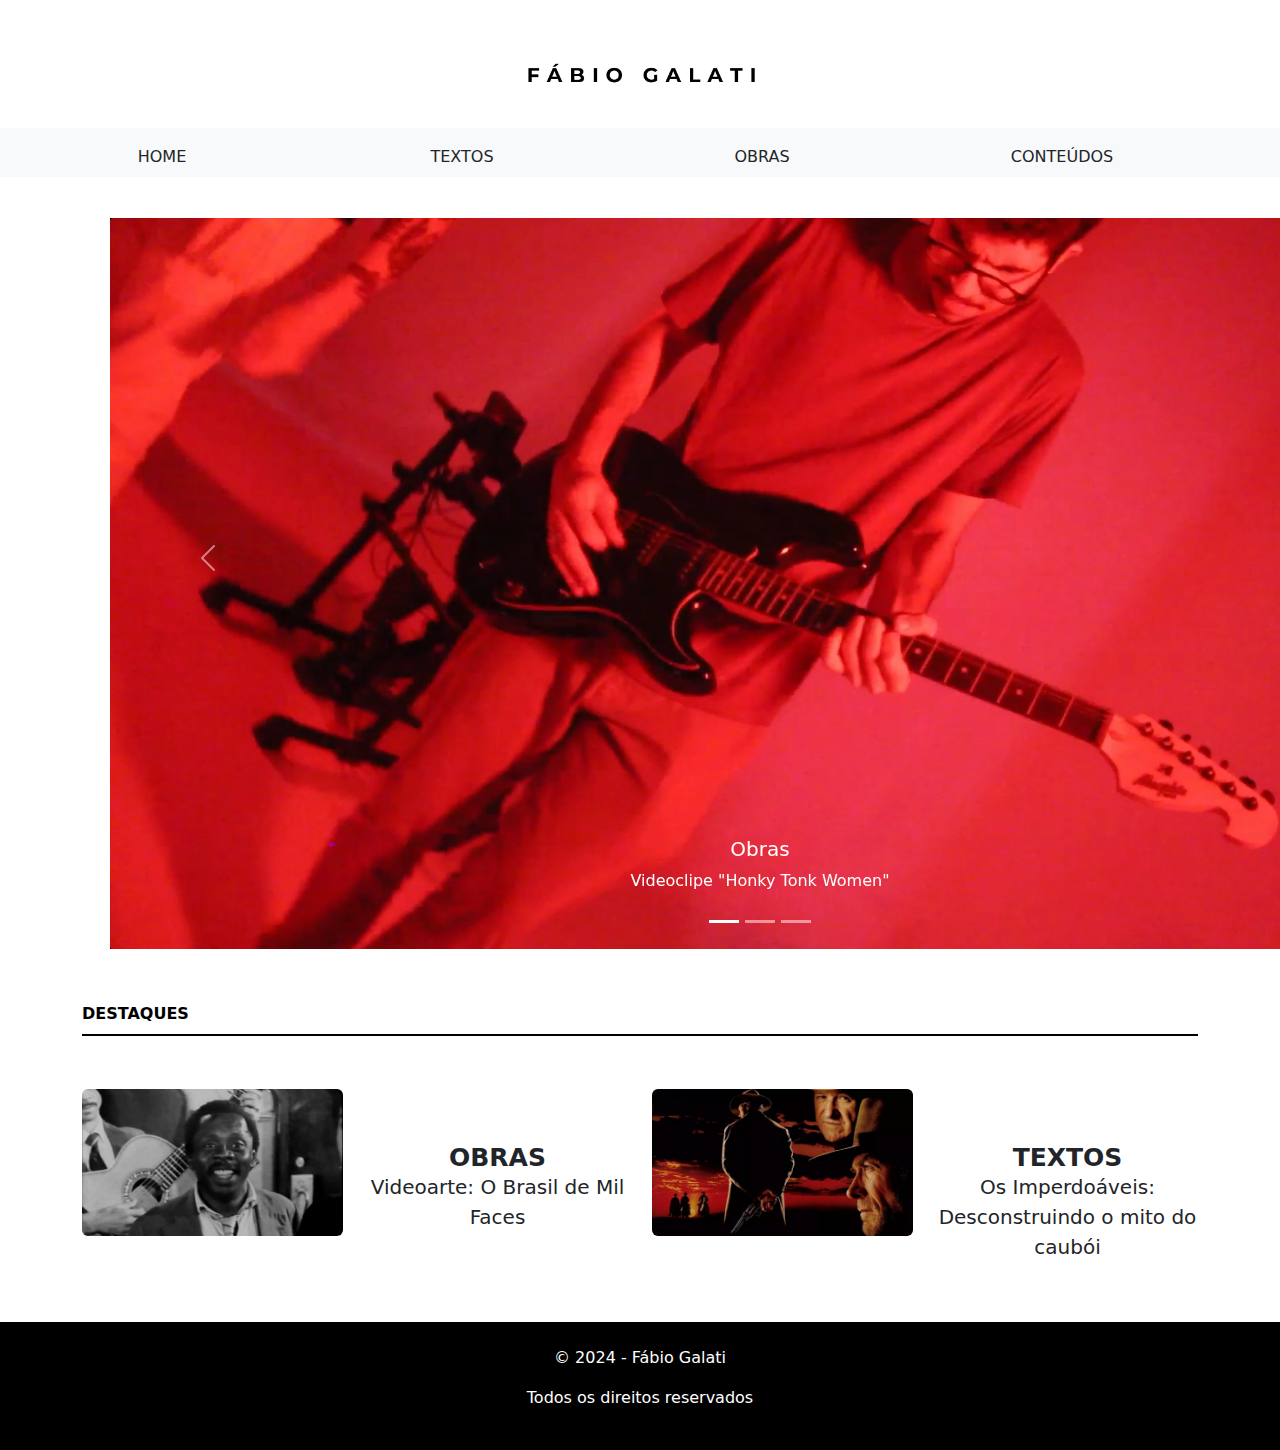
<file: index.html>
<!DOCTYPE html>
<html lang="en">
<head>
    <meta charset="UTF-8">
    <meta name="viewport" content="width=device-width, initial-scale=1.0">
    <title>Fábio Galati - Portifólio</title>
    <link rel="stylesheet" href="estilo.css">
    <link href="https://cdn.jsdelivr.net/npm/bootstrap@5.3.3/dist/css/bootstrap.min.css" rel="stylesheet" integrity="sha384-QWTKZyjpPEjISv5WaRU9OFeRpok6YctnYmDr5pNlyT2bRjXh0JMhjY6hW+ALEwIH" crossorigin="anonymous">
</head>
<body>
        <h1>
          <div id="logo">
            <a href="index.html">
                <img src="Black White Minimalist Initials Monogram Jewelry Logo.png" alt="Fábio Galati" width="300">
            </a>
          </div>
        </h1>

        <div id="menu">
          <nav class="navbar navbar-expand-lg bg-body-tertiary">
            <div class="container-fluid">
              <div class="collapse navbar-collapse" id="navbarNav">
                <ul class="navbar-nav">
                  <li class="nav-item" style="width: 300px; margin-top: 9px;">
                    <a href="index.html" class="link-dark link-offset-2 link-underline-opacity-0 link-underline-opacity-100-hover">HOME</a>
                  </li>
                  <li class="nav-item" style="width: 300px; margin-top: 9px;">
                    <a href="textos.html" class="link-dark link-offset-2 link-underline-opacity-0 link-underline-opacity-100-hover">TEXTOS</a>
                  </li><li class="nav-item" style="width: 300px; margin-top: 9px;">
                    <a href="obras.html" class="link-dark link-offset-2 link-underline-opacity-0 link-underline-opacity-100-hover">OBRAS</a>
                  </li><li class="nav-item" style="width: 300px; margin-top: 9px;">
                    <a href="conteudos.html" class="link-dark link-offset-2 link-underline-opacity-0 link-underline-opacity-100-hover">CONTEÚDOS</a>
                  </li><li class="nav-item" style="width: 300px; margin-top: 9px;">
                    <a href="sobremim.html" class="link-dark link-offset-2 link-underline-opacity-0 link-underline-opacity-100-hover">SOBRE MIM</a>
                  </li>
                </ul>
              </div>
          </nav> 
          </div>

          <div id="carouselExampleCaptions" class="carousel slide" style="width: 1300px; margin-left: 110px; margin-top: 20px;">
            <div class="carousel-indicators">
              <button type="button" data-bs-target="#carouselExampleCaptions" data-bs-slide-to="0" class="active" aria-current="true" aria-label="Slide 1"></button>
              <button type="button" data-bs-target="#carouselExampleCaptions" data-bs-slide-to="1" aria-label="Slide 2"></button>
              <button type="button" data-bs-target="#carouselExampleCaptions" data-bs-slide-to="2" aria-label="Slide 3"></button>
            </div>
            <div class="carousel-inner">
              <div class="carousel-item active">
                <a href="https://www.youtube.com/watch?v=K2ykfQzeDDQ" target="_blank">
                <img src="Captura de tela 2024-12-02 152845.png" class="d-block w-100" alt="Videoclipe" style="margin-top: 50px; width: 30px;">
                <div class="carousel-caption d-none d-md-block">
                  <h5>Obras</h5>
                  <p>Videoclipe "Honky Tonk Women"</p>
                </div>
              </a>
              </div>
              <div class="carousel-item">
                <a href="https://www.youtube.com/watch?v=ZHTw1heTSX0&list=LL&index=1&t=2s" target="_blank">
                <img src="Captura de tela 2024-12-02 202702.png"d-block w-100" alt="Sombra Obras" style="margin-top: 50px;">
                <div class="carousel-caption d-none d-md-block">
                  <h5>Obras</h5>
                  <p>Curta-metragem "A Sombra"</p>
                </div></a>
              </div>
              <div class="carousel-item">
                <a href="https://docs.google.com/document/d/1Qoqi4Dl_v_jt7jq7r_y9QLrt04lj75EUPFk0SLeOPPk/edit?usp=sharing" target="_blank">
                <img src="SHOw.jpg" class="d-block w-100" alt="Showgirls Texto" style="width: 30px; margin-top: 50px;">
                </a>
                <div class="carousel-caption d-none d-md-block">
                  <h5>Textos</h5>
                  <p>Crítica do filme "Showgirls"</p>
                </div>
              </div>
            </div>
            <button class="carousel-control-prev" type="button" data-bs-target="#carouselExampleCaptions" data-bs-slide="prev">
              <span class="carousel-control-prev-icon" aria-hidden="true"></span>
              <span class="visually-hidden">Previous</span>
            </button>
            <button class="carousel-control-next" type="button" data-bs-target="#carouselExampleCaptions" data-bs-slide="next">
              <span class="carousel-control-next-icon" aria-hidden="true"></span>
              <span class="visually-hidden">Next</span>
            </button>
          </div>

            <div class="container text-center" style="margin-top: -15px; margin-bottom: 20px;">  
                <ul class="nav nav-underline">
                    <li class="nav-item"style="width: 100%; margin-top: 60px; text-align: left; margin-bottom: 5px;">
                      <a class="nav-link active" aria-current="page">DESTAQUES</a>
                    </li>
                </ul>
                <br>
                <br>

              <div class="row">
                <div class="col"><a href="https://youtu.be/3AZCFoA4zeU"target="_blank"><img src="filmes_10942_zona4.jpg" alt="Brasil"class="rounded"></a></div>
                <div class="col" style="font-size: 25px; margin-top: 50px;"><a href="obras.html"class="link-dark link-offset-2 link-underline-opacity-0 link-underline-opacity-0-hover"><p class="fw-bolder">OBRAS</p></a>
                  <p style="font-size: 20px; margin-top: -20px;">Videoarte: O Brasil de Mil Faces</p>
                </div>
                
                <div class="col">
                  <a href="https://docs.google.com/document/d/1mUu0iV2VXA6bY2xMe_ABK7Rt1jNjUFdX40jCjwdGMWM/edit?usp=sharing" target="_blank"><img src="unforgiven-capa-e1624569929901.jpg" alt="Imperdoáveis Texto"class="rounded">
                  </a>
                </div>
                <div class="col"style="font-size: 25px; margin-top: 50px;">
                  <a href="textos.html" class="link-dark link-offset-2 link-underline-opacity-0 link-underline-opacity-0-hover">
                    <p class="fw-bolder">TEXTOS</p>
                  </a>
                <p style="font-size: 20px; margin-top: -20px;">Os Imperdoáveis: Desconstruindo o mito do caubói</p>
                </div>
              </div>
              <br>
            </div>  

          <footer style="margin-top: 20px; height: 100%; width: 100%; text-align: center;">
            <br>
            <p style="color: white;">&copy; 2024 - Fábio Galati</p>
            <p style="color: white;">Todos os direitos reservados</p>
            <br>
          </footer>
       

  <script src="https://cdn.jsdelivr.net/npm/bootstrap@5.3.3/dist/js/bootstrap.bundle.min.js" integrity="sha384-YvpcrYf0tY3lHB60NNkmXc5s9fDVZLESaAA55NDzOxhy9GkcIdslK1eN7N6jIeHz" crossorigin="anonymous"></script>
  <script src="https://cdn.jsdelivr.net/npm/@popperjs/core@2.11.8/dist/umd/popper.min.js" integrity="sha384-I7E8VVD/ismYTF4hNIPjVp/Zjvgyol6VFvRkX/vR+Vc4jQkC+hVqc2pM8ODewa9r" crossorigin="anonymous"></script>
  <script src="https://cdn.jsdelivr.net/npm/bootstrap@5.3.3/dist/js/bootstrap.min.js" integrity="sha384-0pUGZvbkm6XF6gxjEnlmuGrJXVbNuzT9qBBavbLwCsOGabYfZo0T0to5eqruptLy" crossorigin="anonymous"></script>
</body>
</html>
</file>
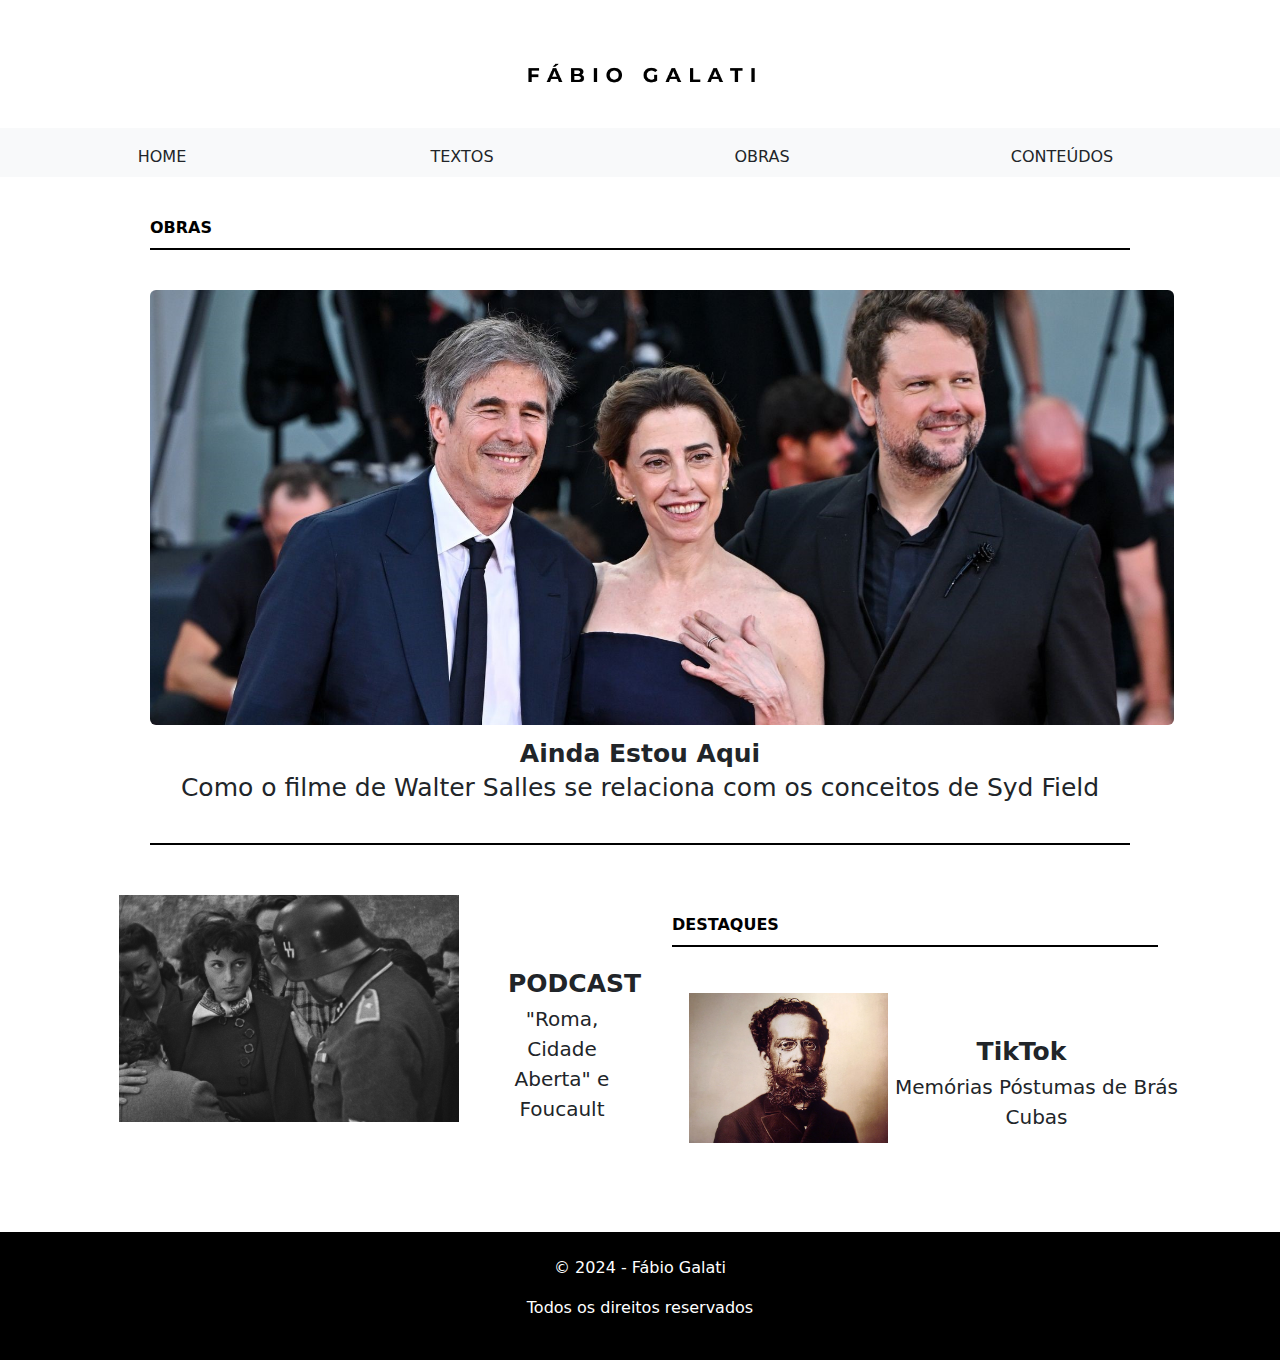
<file: conteudos.html>
<!DOCTYPE html>
<html lang="en">
<head>
    <meta charset="UTF-8">
    <meta name="viewport" content="width=device-width, initial-scale=1.0">
    <title>Conteúdos</title>
    <link rel="stylesheet" href="estilo.css">
    <link href="https://cdn.jsdelivr.net/npm/bootstrap@5.3.3/dist/css/bootstrap.min.css" rel="stylesheet" integrity="sha384-QWTKZyjpPEjISv5WaRU9OFeRpok6YctnYmDr5pNlyT2bRjXh0JMhjY6hW+ALEwIH" crossorigin="anonymous">
</head>
<body>
    <h1>
      <div id="logo">
        <a href="index.html">
            <img src="Black White Minimalist Initials Monogram Jewelry Logo.png" alt="Fábio Galati" width="300">
        </a>
      </div>
    </h1>

   
    <div id="menu">
      <nav class="navbar navbar-expand-lg bg-body-tertiary">
        <div class="container-fluid">
          <div class="collapse navbar-collapse" id="navbarNav">
            <ul class="navbar-nav">
              <li class="nav-item" style="width: 300px; margin-top: 9px;">
                <a href="index.html" class="link-dark link-offset-2 link-underline-opacity-0 link-underline-opacity-100-hover">HOME</a>
              </li>
              <li class="nav-item" style="width: 300px; margin-top: 9px;">
                <a href="textos.html" class="link-dark link-offset-2 link-underline-opacity-0 link-underline-opacity-100-hover">TEXTOS</a>
              </li><li class="nav-item" style="width: 300px; margin-top: 9px;">
                <a href="obras.html" class="link-dark link-offset-2 link-underline-opacity-0 link-underline-opacity-100-hover">OBRAS</a>
              </li><li class="nav-item" style="width: 300px; margin-top: 9px;">
                <a href="conteudos.html" class="link-dark link-offset-2 link-underline-opacity-0 link-underline-opacity-100-hover">CONTEÚDOS</a>
              </li><li class="nav-item" style="width: 300px; margin-top: 9px;">
                <a href="sobremim.html" class="link-dark link-offset-2 link-underline-opacity-0 link-underline-opacity-100-hover">SOBRE MIM</a>
              </li>
            </ul>
          </div>
      </nav> 
    </div>

    <ul class="nav nav-underline">
        <li class="nav-item"style="width: 100%; margin-top: 60px; margin-left: 150px; margin-right: 150px;">
          <a class="nav-link active" aria-current="page">OBRAS</a>
        </li>
    </ul>

    <a href="https://www.youtube.com/watch?v=8lpD6iQgQzM" target="_blank"><img src="ainda-estou-aqui-emociona-plateia-no-festival-de-veneza-e-e-ovacionado.jpg" alt="Ainda Yt"style="width: 80%; margin-top: 40px; margin-left: 150px; margin-right: 150px;"class="rounded"></a>
    <div class="col"style="font-size: 25px; margin-top: 50px;">
        <a href="https://www.youtube.com/watch?v=8lpD6iQgQzM" class="link-dark link-offset-2 link-underline-opacity-0 link-underline-opacity-0-hover" target="_blank">
          <p class="fw-bolder" style="text-align: center; margin-top: -40px;">Ainda Estou Aqui</p>
        </a>
        <p style="text-align: center; margin-top: -20px;">Como o filme de Walter Salles se relaciona com os conceitos de Syd Field</p>
    </div>    

    <ul class="nav nav-underline">
        <li class="nav-item"style="width: 100%; margin-top: 5px; margin-left: 150px; margin-right: 150px;">
          <a class="nav-link active" aria-current="page"></a>
        </li>
    </ul>

    <div class="container text-center">
    <div class="row">
        <div class="col-6">
            <div class="container text-center">
                <div class="row">
                  <div class="col-md-8">
                    <a href="https://youtu.be/4yu4IQq9h-U" target="_blank"><img src="plano-crítico-roma-cidade-aberta.jpg" alt="Roma" style=" margin-top: 50px; margin-left: 25px;"></a>
                  </div>
                  <div class="col-6 col-md-4">
                    <p class="fw-bolder" style="margin-left: 50px; margin-top: 120px; font-size: 25px; color:black">
                        <a href="https://youtu.be/4yu4IQq9h-U" class="link-dark link-offset-2 link-underline-opacity-0 link-underline-opacity-0-hover"target="_blank">PODCAST
                        </a></p>
                    <p style="margin-left: 50px; margin-top: -15px; font-size: 20px;">"Roma, Cidade Aberta" e Foucault</p>
                </div>
                </div>
            </div>    
        </div>
        <div class="col-6">
            <ul class="nav nav-underline">
                <li class="nav-item"style="width: 957px; margin-top: 60px; margin-right: 40px; margin-left: 20px ;text-align: left;">
                  <a class="nav-link active" aria-current="page">DESTAQUES</a>
                </li>
            <div class="container text-center">
            <div class="row">
                <div class="col-6">
                    <a href="https://www.tiktok.com/@fj.q06/video/7438827016499006775" target="_blank"><img src="o-olhar-de-machado-de-assis.webp" alt="Machado" style="width: 80%; margin-top: 30px;"></a>
                </div>
                <br>
                <div class="col-6">
                    <p class="fw-bolder" style="margin-left: -80px;margin-top: 70px; font-size: 25px; color:black">
                        <a href="https://www.tiktok.com/@fj.q06/video/7438827016499006775" class="link-dark link-offset-2 link-underline-opacity-0 link-underline-opacity-0-hover"target="_blank">TikTok
                        </a></p>
                    <p style="margin-left: -50px; margin-top: -15px; margin-bottom: 50px ; font-size: 20px;">Memórias Póstumas de Brás Cubas</p>
                </div>
              </div>
            </div>
        </div>
      </div>
    </div>

    

    <footer style="margin-top: 50px; height: 100%; width: 100%; text-align: center;">
        <br>
        <p style="color: white;">&copy; 2024 - Fábio Galati</p>
        <p style="color: white;">Todos os direitos reservados</p>
        <br>
      </footer>
   

<script src="https://cdn.jsdelivr.net/npm/bootstrap@5.3.3/dist/js/bootstrap.bundle.min.js" integrity="sha384-YvpcrYf0tY3lHB60NNkmXc5s9fDVZLESaAA55NDzOxhy9GkcIdslK1eN7N6jIeHz" crossorigin="anonymous"></script>
<script src="https://cdn.jsdelivr.net/npm/@popperjs/core@2.11.8/dist/umd/popper.min.js" integrity="sha384-I7E8VVD/ismYTF4hNIPjVp/Zjvgyol6VFvRkX/vR+Vc4jQkC+hVqc2pM8ODewa9r" crossorigin="anonymous"></script>
<script src="https://cdn.jsdelivr.net/npm/bootstrap@5.3.3/dist/js/bootstrap.min.js" integrity="sha384-0pUGZvbkm6XF6gxjEnlmuGrJXVbNuzT9qBBavbLwCsOGabYfZo0T0to5eqruptLy" crossorigin="anonymous"></script>
</body>
</body>
</html>
</file>
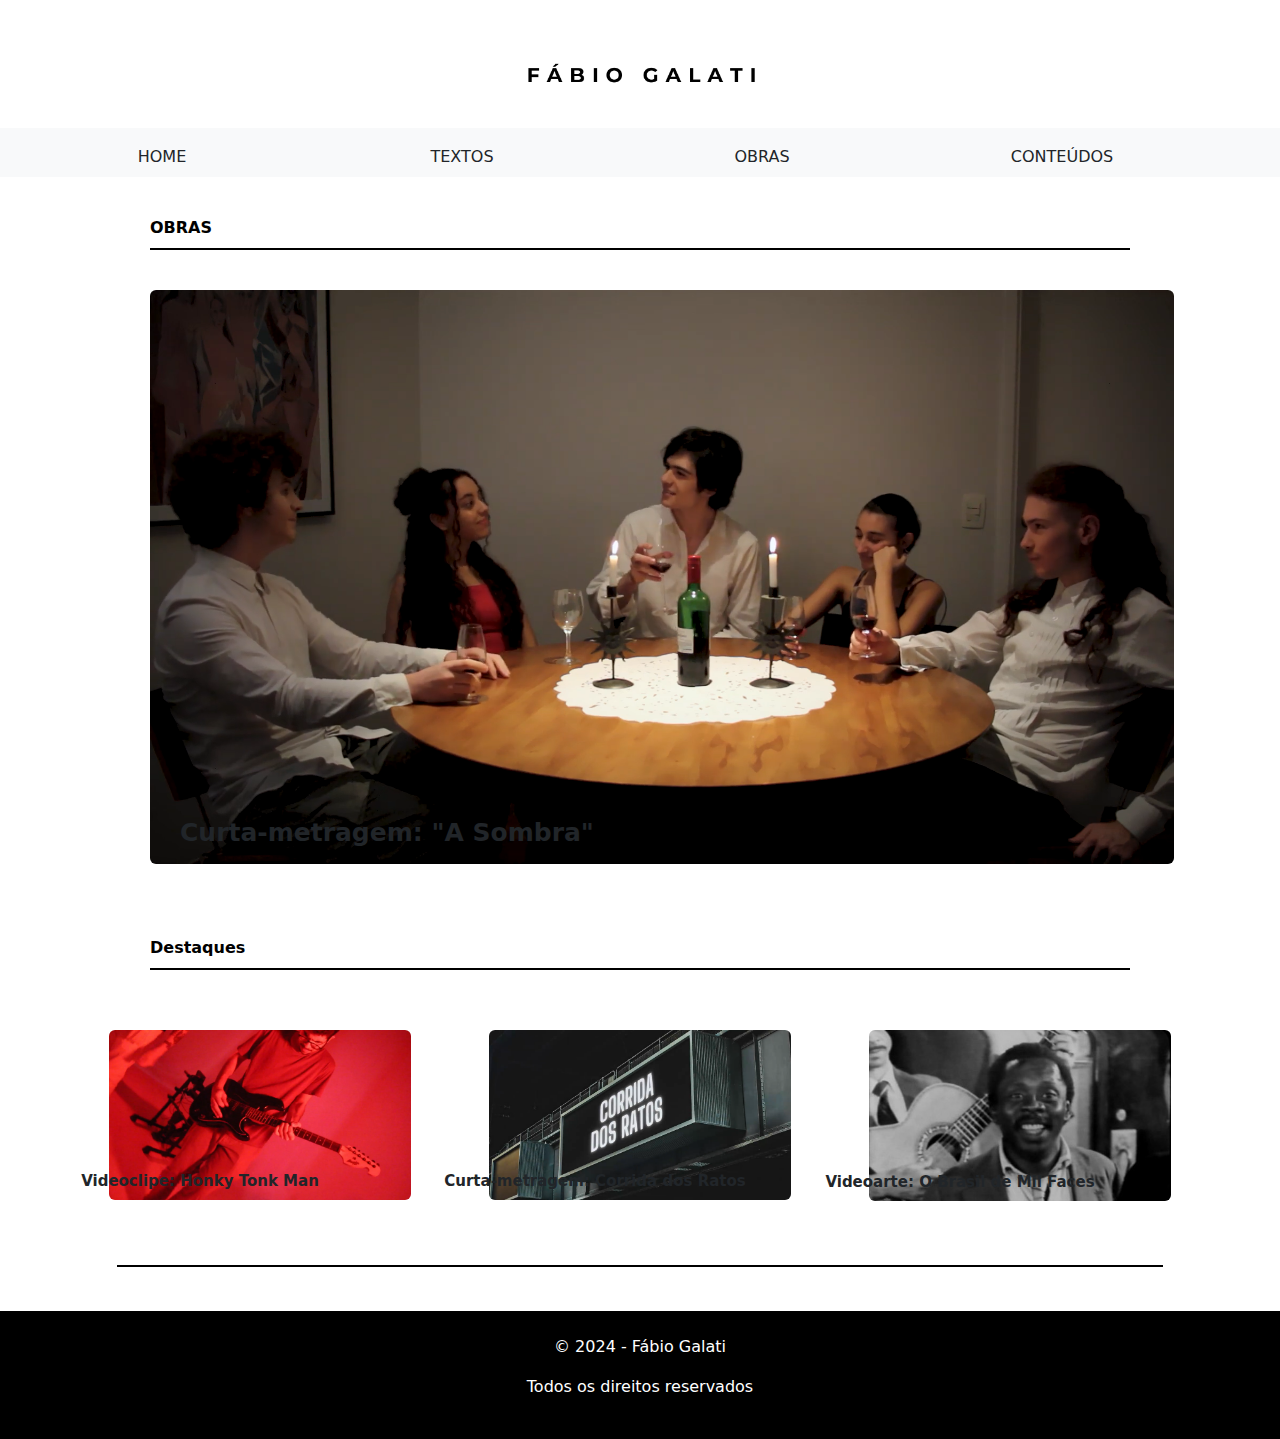
<file: obras.html>
<!DOCTYPE html>
<html lang="en">
<head>
    <meta charset="UTF-8">
    <meta name="viewport" content="width=device-width, initial-scale=1.0">
    <title>Obras</title>
    <link rel="stylesheet" href="estilo.css">
    <link href="https://cdn.jsdelivr.net/npm/bootstrap@5.3.3/dist/css/bootstrap.min.css" rel="stylesheet" integrity="sha384-QWTKZyjpPEjISv5WaRU9OFeRpok6YctnYmDr5pNlyT2bRjXh0JMhjY6hW+ALEwIH" crossorigin="anonymous">

</head>
<body>
    <h1>
        <div id="logo">
          <a href="index.html">
              <img src="Black White Minimalist Initials Monogram Jewelry Logo.png" alt="Fábio Galati" width="300">
          </a>
        </div>
      </h1>
      
      <div id="menu">
        <nav class="navbar navbar-expand-lg bg-body-tertiary">
          <div class="container-fluid">
            <div class="collapse navbar-collapse" id="navbarNav">
              <ul class="navbar-nav">
                <li class="nav-item" style="width: 300px; margin-top: 9px;">
                  <a href="index.html" class="link-dark link-offset-2 link-underline-opacity-0 link-underline-opacity-100-hover">HOME</a>
                </li>
                <li class="nav-item" style="width: 300px; margin-top: 9px;">
                  <a href="textos.html" class="link-dark link-offset-2 link-underline-opacity-0 link-underline-opacity-100-hover">TEXTOS</a>
                </li><li class="nav-item" style="width: 300px; margin-top: 9px;">
                  <a href="obras.html" class="link-dark link-offset-2 link-underline-opacity-0 link-underline-opacity-100-hover">OBRAS</a>
                </li><li class="nav-item" style="width: 300px; margin-top: 9px;">
                  <a href="conteudos.html" class="link-dark link-offset-2 link-underline-opacity-0 link-underline-opacity-100-hover">CONTEÚDOS</a>
                </li><li class="nav-item" style="width: 300px; margin-top: 9px;">
                  <a href="sobremim.html" class="link-dark link-offset-2 link-underline-opacity-0 link-underline-opacity-100-hover">SOBRE MIM</a>
                </li>
              </ul>
            </div>
        </nav> 
        </div>

        <ul class="nav nav-underline">
            <li class="nav-item"style="width: 100%; margin-top: 60px; margin-left: 150px; margin-right: 150px;">
              <a class="nav-link active" aria-current="page">OBRAS</a>
            </li>
        </ul>

        <a href="https://www.youtube.com/watch?v=ZHTw1heTSX0&list=LL&index=1&t=2s" target="_blank">
            <img src="Captura de tela 2024-12-02 202702.png"d-block w-100" alt="Sombra Obras" style="width: 80%; margin-top: 40px; margin-left: 150px; margin-right: 150px;"class="rounded">
        </a>
      
        <p class="fw-bolder" style="margin-left: 180px ;margin-top: -50px;font-size: 25px; color:white">
          <a href="https://www.youtube.com/watch?v=ZHTw1heTSX0&list=LL&index=1&t=2s" class="link-dark link-offset-2 link-underline-opacity-0 link-underline-opacity-0-hover"target="_blank">Curta-metragem: "A Sombra"
          </a></p>
          
          <ul class="nav nav-underline">
            <li class="nav-item"style="width: 100%; margin-top: 60px; margin-left: 150px; margin-right: 150px;">
              <a class="nav-link active" aria-current="page">Destaques</a>
            </li>
        </ul>

          <div class="container text-center">
            <div class="row">
              <div class="col">
                <a href="https://www.youtube.com/watch?v=K2ykfQzeDDQ" target="_blank">
                  <img src="Captura de tela 2024-12-02 152845.png" alt="Videoclipe" style="width: 85%; margin-top: 60px;"class="rounded">
                  <p class="fw-bolder" style="margin-left: -120px;margin-top: -30px;font-size: 15px; color:white">
                    <a href="https://docs.google.com/document/d/1Qoqi4Dl_v_jt7jq7r_y9QLrt04lj75EUPFk0SLeOPPk/edit?usp=sharing" class="link-dark link-offset-2 link-underline-opacity-0 link-underline-opacity-0-hover"target="_blank">Videoclipe: Honky Tonk Man
                    </a></p>
                </a>
              </div>
              <div class="col order-5">
                <a href="https://youtu.be/3AZCFoA4zeU" target="_blank">
                  <img src="filmes_10942_zona4.jpg" alt="Videoarte" style="width: 85%; margin-top: 60px;"class="rounded">
                  <p class="fw-bolder" style="margin-left: -120px;margin-top: -30px;font-size: 15px; color:white">
                    <a href="https://youtu.be/3AZCFoA4zeU" class="link-dark link-offset-2 link-underline-opacity-0 link-underline-opacity-0-hover"target="_blank">Videoarte: O Brasil de Mil Faces
                    </a></p>
                </a>
              </div>
              <div class="col order-1">
                <a href="https://youtu.be/wVfxIeVGvjY" target="_blank">
                  <img src="Corrida dos ratos.png" alt="Corrida" style="width: 85%; margin-top: 60px;" class="rounded">
                  <p class="fw-bolder" style="margin-left: -90px; margin-top: -30px;font-size: 15px; color:white">
                    <a href="https://youtu.be/wVfxIeVGvjY" class="link-dark link-offset-2 link-underline-opacity-0 link-underline-opacity-0-hover"target="_blank">Curta-metragem: Corrida dos Ratos
                    </a></p>
                </a>
              </div>
            </div>
            <ul class="nav nav-underline">
              <li class="nav-item"style="width: 100%; margin-top: 40px; margin-left: 35px; margin-right: 35px;">
                <a class="nav-link active" aria-current="page"></a>
              </li>
          </ul>
          </div>
          <br>

        <footer style="margin-top: 20px; height: 100%; width: 100%; text-align: center;">
          <br>
          <p style="color: white;">&copy; 2024 - Fábio Galati</p>
          <p style="color: white;">Todos os direitos reservados</p>
          <br>
        </footer>
     

  <script src="https://cdn.jsdelivr.net/npm/bootstrap@5.3.3/dist/js/bootstrap.bundle.min.js" integrity="sha384-YvpcrYf0tY3lHB60NNkmXc5s9fDVZLESaAA55NDzOxhy9GkcIdslK1eN7N6jIeHz" crossorigin="anonymous"></script>
  <script src="https://cdn.jsdelivr.net/npm/@popperjs/core@2.11.8/dist/umd/popper.min.js" integrity="sha384-I7E8VVD/ismYTF4hNIPjVp/Zjvgyol6VFvRkX/vR+Vc4jQkC+hVqc2pM8ODewa9r" crossorigin="anonymous"></script>
  <script src="https://cdn.jsdelivr.net/npm/bootstrap@5.3.3/dist/js/bootstrap.min.js" integrity="sha384-0pUGZvbkm6XF6gxjEnlmuGrJXVbNuzT9qBBavbLwCsOGabYfZo0T0to5eqruptLy" crossorigin="anonymous"></script>
</body>
</body>
</html>
</file>
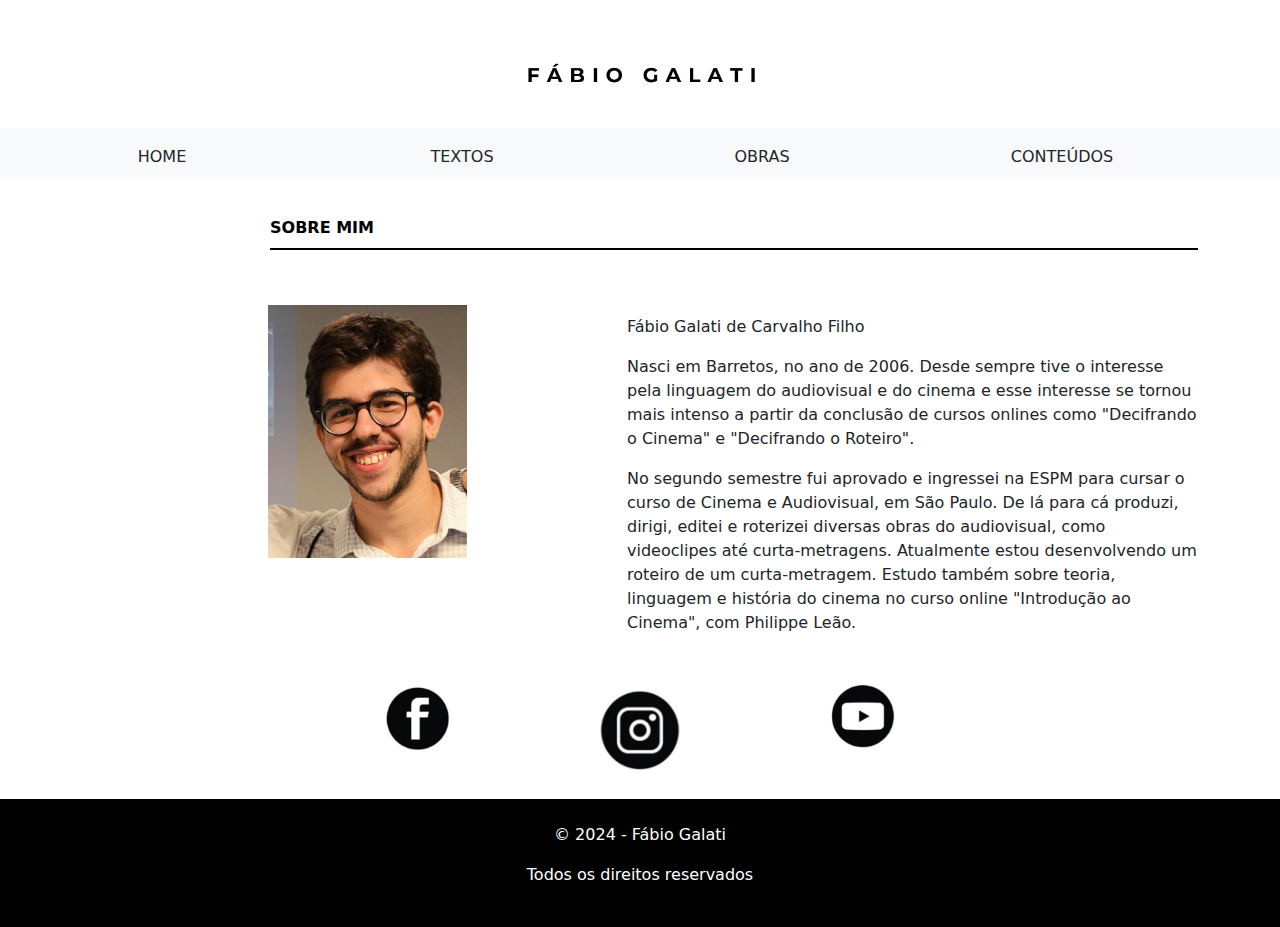
<file: sobremim.html>
<!DOCTYPE html>
<html lang="en">
<head>
    <meta charset="UTF-8">
    <meta name="viewport" content="width=device-width, initial-scale=1.0">
    <title>Sobre Mim</title>
    <link rel="stylesheet" href="estilo.css">
    <link href="https://cdn.jsdelivr.net/npm/bootstrap@5.3.3/dist/css/bootstrap.min.css" rel="stylesheet" integrity="sha384-QWTKZyjpPEjISv5WaRU9OFeRpok6YctnYmDr5pNlyT2bRjXh0JMhjY6hW+ALEwIH" crossorigin="anonymous">
</head>
<body>
    <h1>
      <div id="logo">
        <a href="index.html">
            <img src="Black White Minimalist Initials Monogram Jewelry Logo.png" alt="Fábio Galati" width="300">
        </a>
      </div>
    </h1>

   
    <div id="menu">
      <nav class="navbar navbar-expand-lg bg-body-tertiary">
        <div class="container-fluid">
          <div class="collapse navbar-collapse" id="navbarNav">
            <ul class="navbar-nav">
              <li class="nav-item" style="width: 300px; margin-top: 9px;">
                <a href="index.html" class="link-dark link-offset-2 link-underline-opacity-0 link-underline-opacity-100-hover">HOME</a>
              </li>
              <li class="nav-item" style="width: 300px; margin-top: 9px;">
                <a href="textos.html" class="link-dark link-offset-2 link-underline-opacity-0 link-underline-opacity-100-hover">TEXTOS</a>
              </li><li class="nav-item" style="width: 300px; margin-top: 9px;">
                <a href="obras.html" class="link-dark link-offset-2 link-underline-opacity-0 link-underline-opacity-100-hover">OBRAS</a>
              </li><li class="nav-item" style="width: 300px; margin-top: 9px;">
                <a href="conteudos.html" class="link-dark link-offset-2 link-underline-opacity-0 link-underline-opacity-100-hover">CONTEÚDOS</a>
              </li><li class="nav-item" style="width: 300px; margin-top: 9px;">
                <a href="sobremim.html" class="link-dark link-offset-2 link-underline-opacity-0 link-underline-opacity-100-hover">SOBRE MIM</a>
              </li>
            </ul>
          </div>
      </nav> 
    </div>
   
    <div class="container text-center">
      <div class="row">
        <ul class="nav nav-underline">
          <li class="nav-item"style="width: 85%; margin-top: 60px; text-align: left; margin-bottom: 5px; margin-left: 200px;">
            <a class="nav-link active" aria-current="page">SOBRE MIM</a>
          </li>
      </ul>
      <br>
      <br>
        <div class="col">
          <img src="WhatsApp Image 2024-12-08 at 10.07.33.jpeg" style="width: 35%; margin-top: 50px;">
        </div>
        <div class="col" style="margin-left: -50px;">
          <p style="margin-top: 60px; text-align: left;">Fábio Galati de Carvalho Filho</p>
          <p style="text-align: left;">Nasci em Barretos, no ano de 2006. Desde sempre tive o interesse pela linguagem do audiovisual e do cinema e esse interesse se tornou mais intenso a partir da conclusão de cursos onlines como "Decifrando o Cinema" e "Decifrando o Roteiro".
          </p>
          <p style="text-align: left;">No segundo semestre fui aprovado e ingressei na ESPM para cursar o curso de Cinema e Audiovisual, em São Paulo. De lá para cá produzi, dirigi, editei e roterizei diversas obras do audiovisual, como videoclipes até curta-metragens. Atualmente estou desenvolvendo um roteiro de um curta-metragem. Estudo também sobre teoria, linguagem e história do cinema no curso online "Introdução ao Cinema", com Philippe Leão.</p>
        </div>
      </div>
    </div>  
    <br>

    <div class="container text-center">
      <div class="row justify-content-md-center">
        <div class="col col-lg-2">
          <a href="https://www.facebook.com/profile.php?id=100006435822099&locale=pt_BR" target="_blank"><img src="face.jpg" alt="Facebook"style="width: 50%; text-align: center;"></a>
        </div>
        <div class="col-md-auto">
          <a href="https://www.instagram.com/fabiojodegalati/" target="_blank"><img src="insta.jpg" alt="Instagram"style="width: 45%; text-align: center;"></a>
        </div>
        <div class="col col-lg-2">
          <a href="https://www.youtube.com/@fabiogalati7627" target="_blank"><img src="yt.jpg" alt="Youtube"style="width: 50%; text-align: center;"></a>
        </div>
      </div>
    </div>
    
    <footer style="margin-top: 20px; height: 100%; width: 100%; text-align: center;">
        <br>
        <p style="color: white;">&copy; 2024 - Fábio Galati</p>
        <p style="color: white;">Todos os direitos reservados</p>
        <div class="container text-center">
        <br>
      </footer>
   

<script src="https://cdn.jsdelivr.net/npm/bootstrap@5.3.3/dist/js/bootstrap.bundle.min.js" integrity="sha384-YvpcrYf0tY3lHB60NNkmXc5s9fDVZLESaAA55NDzOxhy9GkcIdslK1eN7N6jIeHz" crossorigin="anonymous"></script>
<script src="https://cdn.jsdelivr.net/npm/@popperjs/core@2.11.8/dist/umd/popper.min.js" integrity="sha384-I7E8VVD/ismYTF4hNIPjVp/Zjvgyol6VFvRkX/vR+Vc4jQkC+hVqc2pM8ODewa9r" crossorigin="anonymous"></script>
<script src="https://cdn.jsdelivr.net/npm/bootstrap@5.3.3/dist/js/bootstrap.min.js" integrity="sha384-0pUGZvbkm6XF6gxjEnlmuGrJXVbNuzT9qBBavbLwCsOGabYfZo0T0to5eqruptLy" crossorigin="anonymous"></script>
</body>
</body>
</html>
</file>
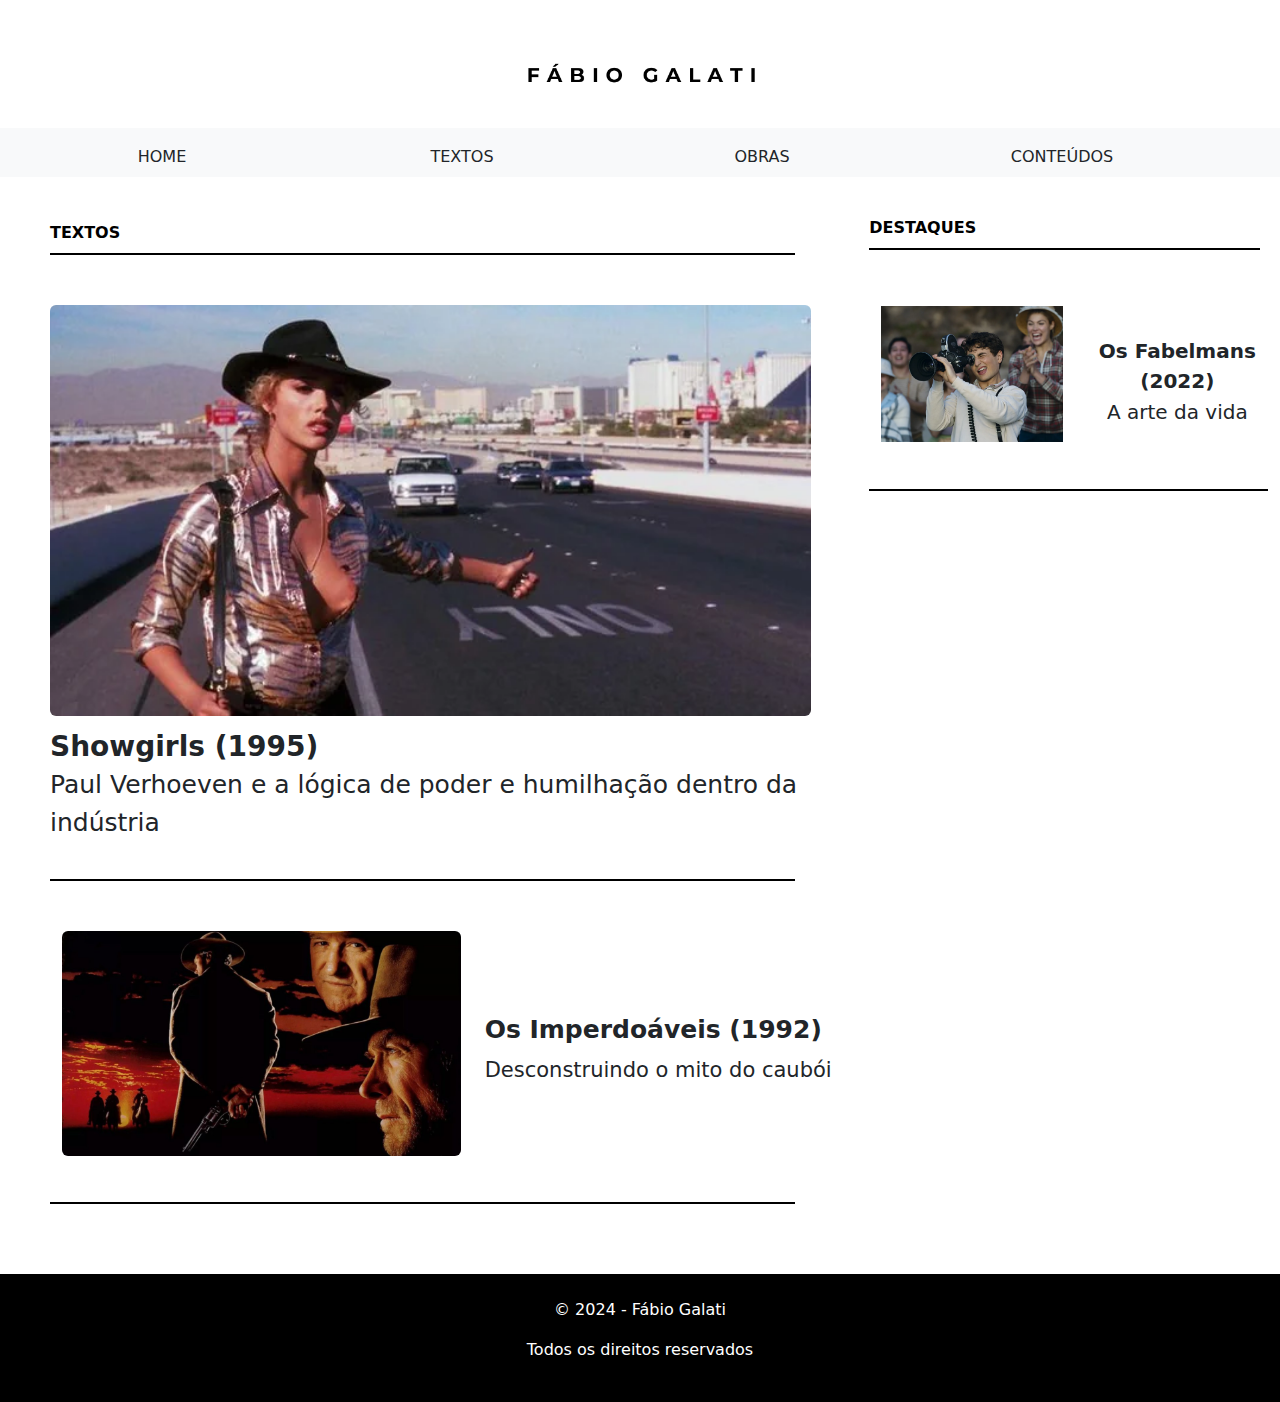
<file: textos.html>
<!DOCTYPE html>
<html lang="en">
<head>
    <meta charset="UTF-8">
    <meta name="viewport" content="width=device-width, initial-scale=1.0">
    <title>Textos</title>
    <link rel="stylesheet" href="estilo.css">
    <link href="https://cdn.jsdelivr.net/npm/bootstrap@5.3.3/dist/css/bootstrap.min.css" rel="stylesheet" integrity="sha384-QWTKZyjpPEjISv5WaRU9OFeRpok6YctnYmDr5pNlyT2bRjXh0JMhjY6hW+ALEwIH" crossorigin="anonymous">
</head>
<body>
    <h1>
      <div id="logo">
        <a href="index.html">
            <img src="Black White Minimalist Initials Monogram Jewelry Logo.png" alt="Fábio Galati" width="300">
        </a>
      </div>
    </h1>

   
    <div id="menu">
      <nav class="navbar navbar-expand-lg bg-body-tertiary">
        <div class="container-fluid">
          <div class="collapse navbar-collapse" id="navbarNav">
            <ul class="navbar-nav">
              <li class="nav-item" style="width: 300px; margin-top: 9px;">
                <a href="index.html" class="link-dark link-offset-2 link-underline-opacity-0 link-underline-opacity-100-hover">HOME</a>
              </li>
              <li class="nav-item" style="width: 300px; margin-top: 9px;">
                <a href="textos.html" class="link-dark link-offset-2 link-underline-opacity-0 link-underline-opacity-100-hover">TEXTOS</a>
              </li><li class="nav-item" style="width: 300px; margin-top: 9px;">
                <a href="obras.html" class="link-dark link-offset-2 link-underline-opacity-0 link-underline-opacity-100-hover">OBRAS</a>
              </li><li class="nav-item" style="width: 300px; margin-top: 9px;">
                <a href="conteudos.html" class="link-dark link-offset-2 link-underline-opacity-0 link-underline-opacity-100-hover">CONTEÚDOS</a>
              </li><li class="nav-item" style="width: 300px; margin-top: 9px;">
                <a href="sobremim.html" class="link-dark link-offset-2 link-underline-opacity-0 link-underline-opacity-100-hover">SOBRE MIM</a>
              </li>
            </ul>
          </div>
      </nav> 
    </div>
  <div class="row">
    <div class="col-8">
      <ul class="nav nav-underline">
        <li class="nav-item"style="width: 957px; margin: 50px; margin-top: 65px;" >
          <a class="nav-link active" aria-current="page">TEXTOS</a>
        </li>
      </ul>

      <a href="https://docs.google.com/document/d/1Qoqi4Dl_v_jt7jq7r_y9QLrt04lj75EUPFk0SLeOPPk/edit?usp=sharing"target="_blank"><img src="iegcskwxghu91.webp" class="rounded" alt="Showgirls"style = "width: 90%; margin-left: 50px;"></a> 

      <div id="caixa">
        <div class="caixinha"></div>
      </div>
      <p class="fw-bolder" style="margin-left: 50px; margin-top: -30px;font-size: 28px; color:black">
        <a href="https://docs.google.com/document/d/1Qoqi4Dl_v_jt7jq7r_y9QLrt04lj75EUPFk0SLeOPPk/edit?usp=sharing" class="link-dark link-offset-2 link-underline-opacity-0 link-underline-opacity-0-hover"target="_blank">Showgirls (1995)
        </a></p>
      <p style="margin-left: 50px; margin-top: -18px; font-size: 25px;">Paul Verhoeven e a lógica de poder e humilhação dentro da indústria</p>

      <ul class="nav nav-underline">
        <li class="nav-item"style="width: 957px; margin: 50px; margin-top: 6px;" >
          <a class="nav-link active" aria-current="page"></a>
        </li>
      </ul>

      <div class="container text-center">
        <div class="row">
          <div class="col-sm-5 col-md-6">
            <a href="https://docs.google.com/document/d/1mUu0iV2VXA6bY2xMe_ABK7Rt1jNjUFdX40jCjwdGMWM/edit?usp=sharing" target="_blank"><img src="unforgiven-capa-e1624569929901.jpg" class="rounded" alt="Os Imperdoáveis" style="margin-left: 50px;"></a>
          </div>

       <div class="col-sm-5 offset-sm-2 col-md-6 offset-md-0">
        <p class="fw-bolder" style="margin-left: 50px; margin-top: 80px;font-size: 25px; color:black; text-align: left;">
          <a href="https://docs.google.com/document/d/1mUu0iV2VXA6bY2xMe_ABK7Rt1jNjUFdX40jCjwdGMWM/edit?usp=sharing" target="_blank" class="link-dark link-offset-2 link-underline-opacity-0 link-underline-opacity-0-hover">
            Os Imperdoáveis (1992)
          </a>
        </p> 
        <p style="margin-left: 50px; margin-top: -10px; font-size: 21px;text-align: left;">
          Desconstruindo o mito do caubói
        </p>
       </div>
      </div>
      </div>

      <ul class="nav nav-underline">
        <li class="nav-item"style="width: 957px; margin: 50px; margin-top: 30px;" >
          <a class="nav-link active" aria-current="page"></a>
        </li>
      </ul>
      
    </div>
  
    <div class="col-4">
      <ul class="nav nav-underline">
        <li class="nav-item"style="width: 957px; margin-top: 60px; margin-right: 20px;">
          <a class="nav-link active" aria-current="page">DESTAQUES</a>
        </li>
        <div class="container text-center">
            <div class="row">
              <div class="col">
                <a href="https://docs.google.com/document/d/1bhyM6jBNnMdXkN_bJ7RwibOpmMTDXr6ZOs8ZNvwadW4/edit?usp=sharing"target="_blank"><img src="ABRE-FILME-THE-FABELMANS-SPIELBERG-01.jpg.webp" alt="The Fabelmans" style="margin-top: 40px;"></a>
              </div>
              <div class="col">
                <p class="fw-bolder" style= "margin-top: 70px;font-size: 20px; color:black">
                    <a href="https://docs.google.com/document/d/1bhyM6jBNnMdXkN_bJ7RwibOpmMTDXr6ZOs8ZNvwadW4/edit?usp=sharing"target="_blank" class="link-dark link-offset-2 link-underline-opacity-0 link-underline-opacity-0-hover">Os Fabelmans (2022)
                    </a></p>

                    <p style="margin-top: -15px; font-size: 20px;">A arte da vida</p>
              </div>
              <ul class="nav nav-underline">
                <li class="nav-item"style="width: 957px; margin-top: 30px;" >
                  <a class="nav-link active" aria-current="page"></a>
                </li>
              </ul>
            </div>
        </div>
      </div>
  
      <footer style="margin-top: 20px; height: 100%; width: 100%; text-align: center;">
        <br>
        <p style="color: white;">&copy; 2024 - Fábio Galati</p>
        <p style="color: white;">Todos os direitos reservados</p>
        <br>
      </footer>
   

  <script src="https://cdn.jsdelivr.net/npm/bootstrap@5.3.3/dist/js/bootstrap.bundle.min.js" integrity="sha384-YvpcrYf0tY3lHB60NNkmXc5s9fDVZLESaAA55NDzOxhy9GkcIdslK1eN7N6jIeHz" crossorigin="anonymous"></script>
  <script src="https://cdn.jsdelivr.net/npm/@popperjs/core@2.11.8/dist/umd/popper.min.js" integrity="sha384-I7E8VVD/ismYTF4hNIPjVp/Zjvgyol6VFvRkX/vR+Vc4jQkC+hVqc2pM8ODewa9r" crossorigin="anonymous"></script>
  <script src="https://cdn.jsdelivr.net/npm/bootstrap@5.3.3/dist/js/bootstrap.min.js" integrity="sha384-0pUGZvbkm6XF6gxjEnlmuGrJXVbNuzT9qBBavbLwCsOGabYfZo0T0to5eqruptLy" crossorigin="anonymous"></script>
</body>
</html>
</file>
<file: estilo.css>
h1{
    text-align: center;
    font-family: 'Trebuchet MS', 'Lucida Sans Unicode', 'Lucida Grande', 'Lucida Sans', Arial, sans-serif;
    padding: 0px; 
    height: 120px;
}

#logo{
    width: 300px;
    display: block; 
    margin-left: auto; 
    margin-right: auto;
}

img{
    width: 100%;
}

#menu{
    height: 20px;
    text-align: center;
    
 }

 #menu li{
   display: inline-block;
   width: 200px;
   text-align: center;
 }
 
 #menu li:first-child{
     border: none
 }

 
 #caixa{
    display:flex ;
    flex-wrap: wrap;
    width: 800px;
    margin: 10px;
 }

.caixinha{
    flex-grow: 1;
    width: 300px;
    margin: 10px;
}

footer{
    background-color: black;
}
</file>
